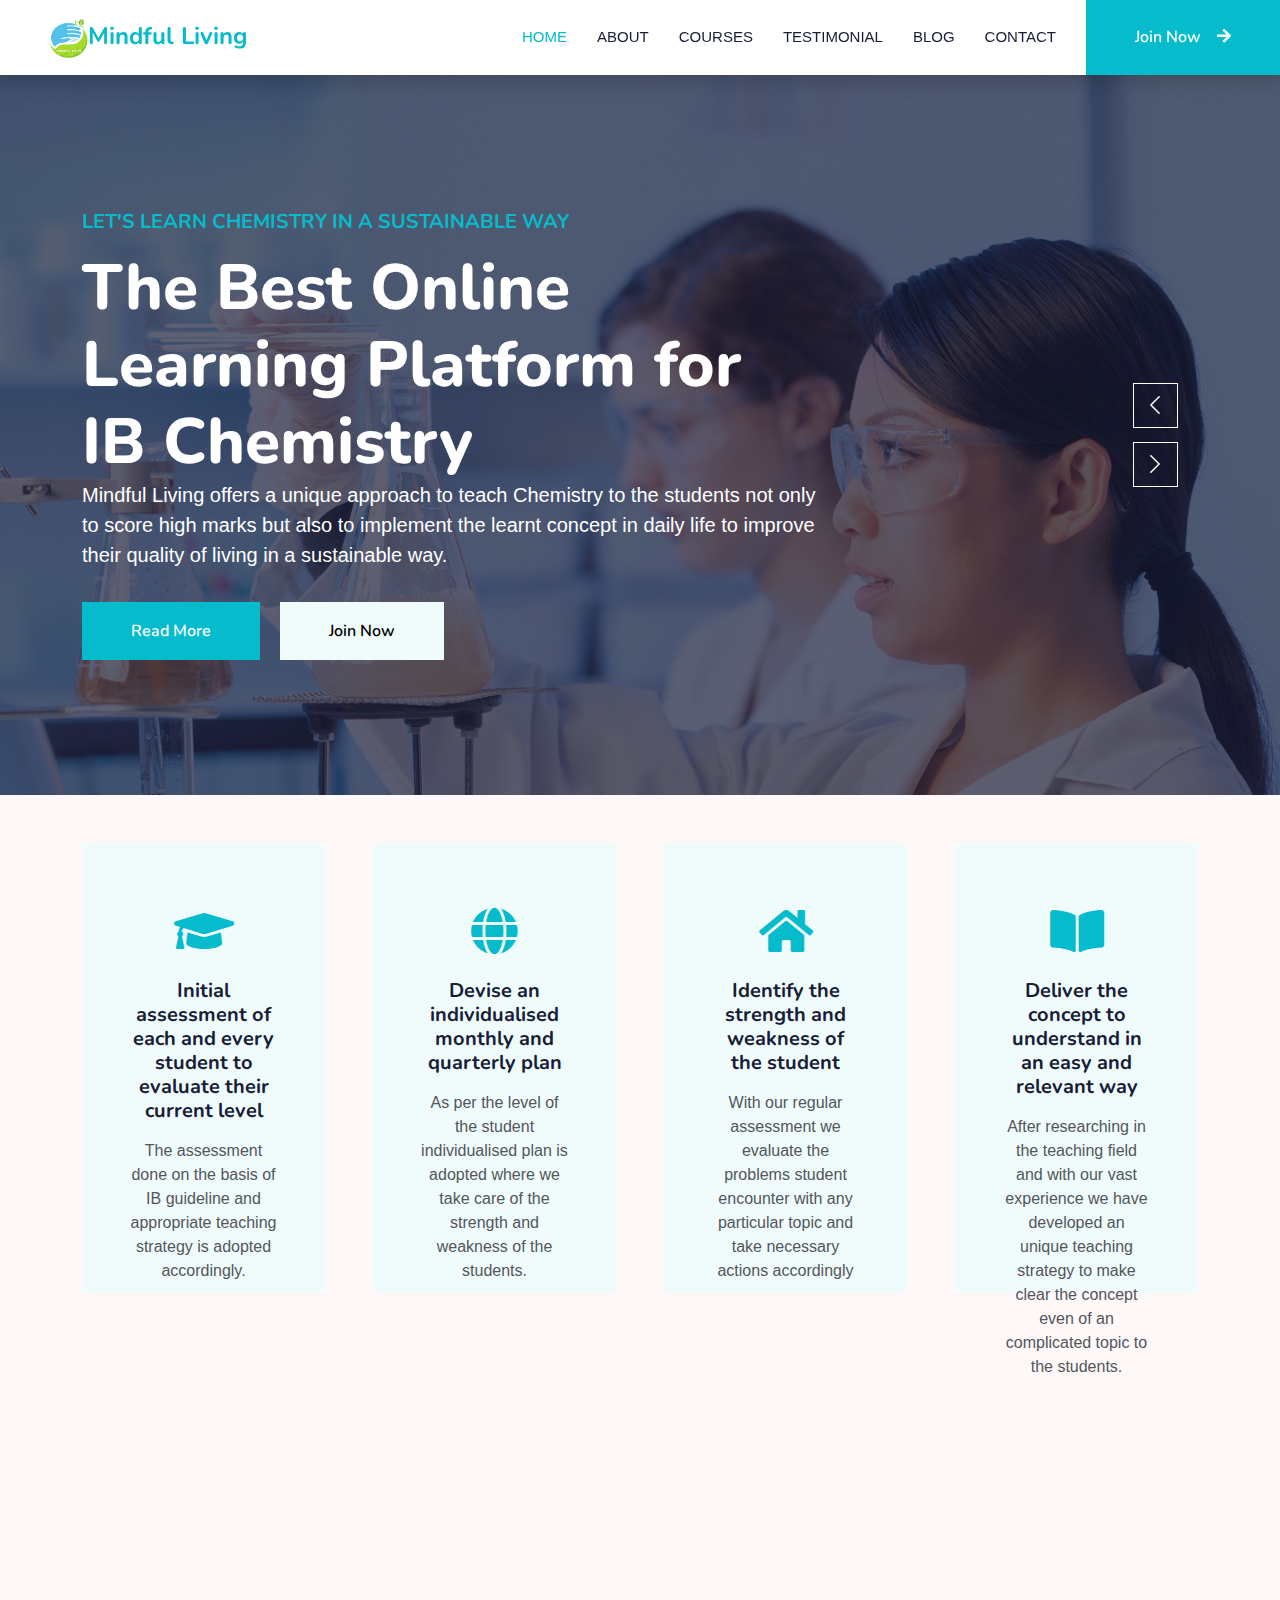
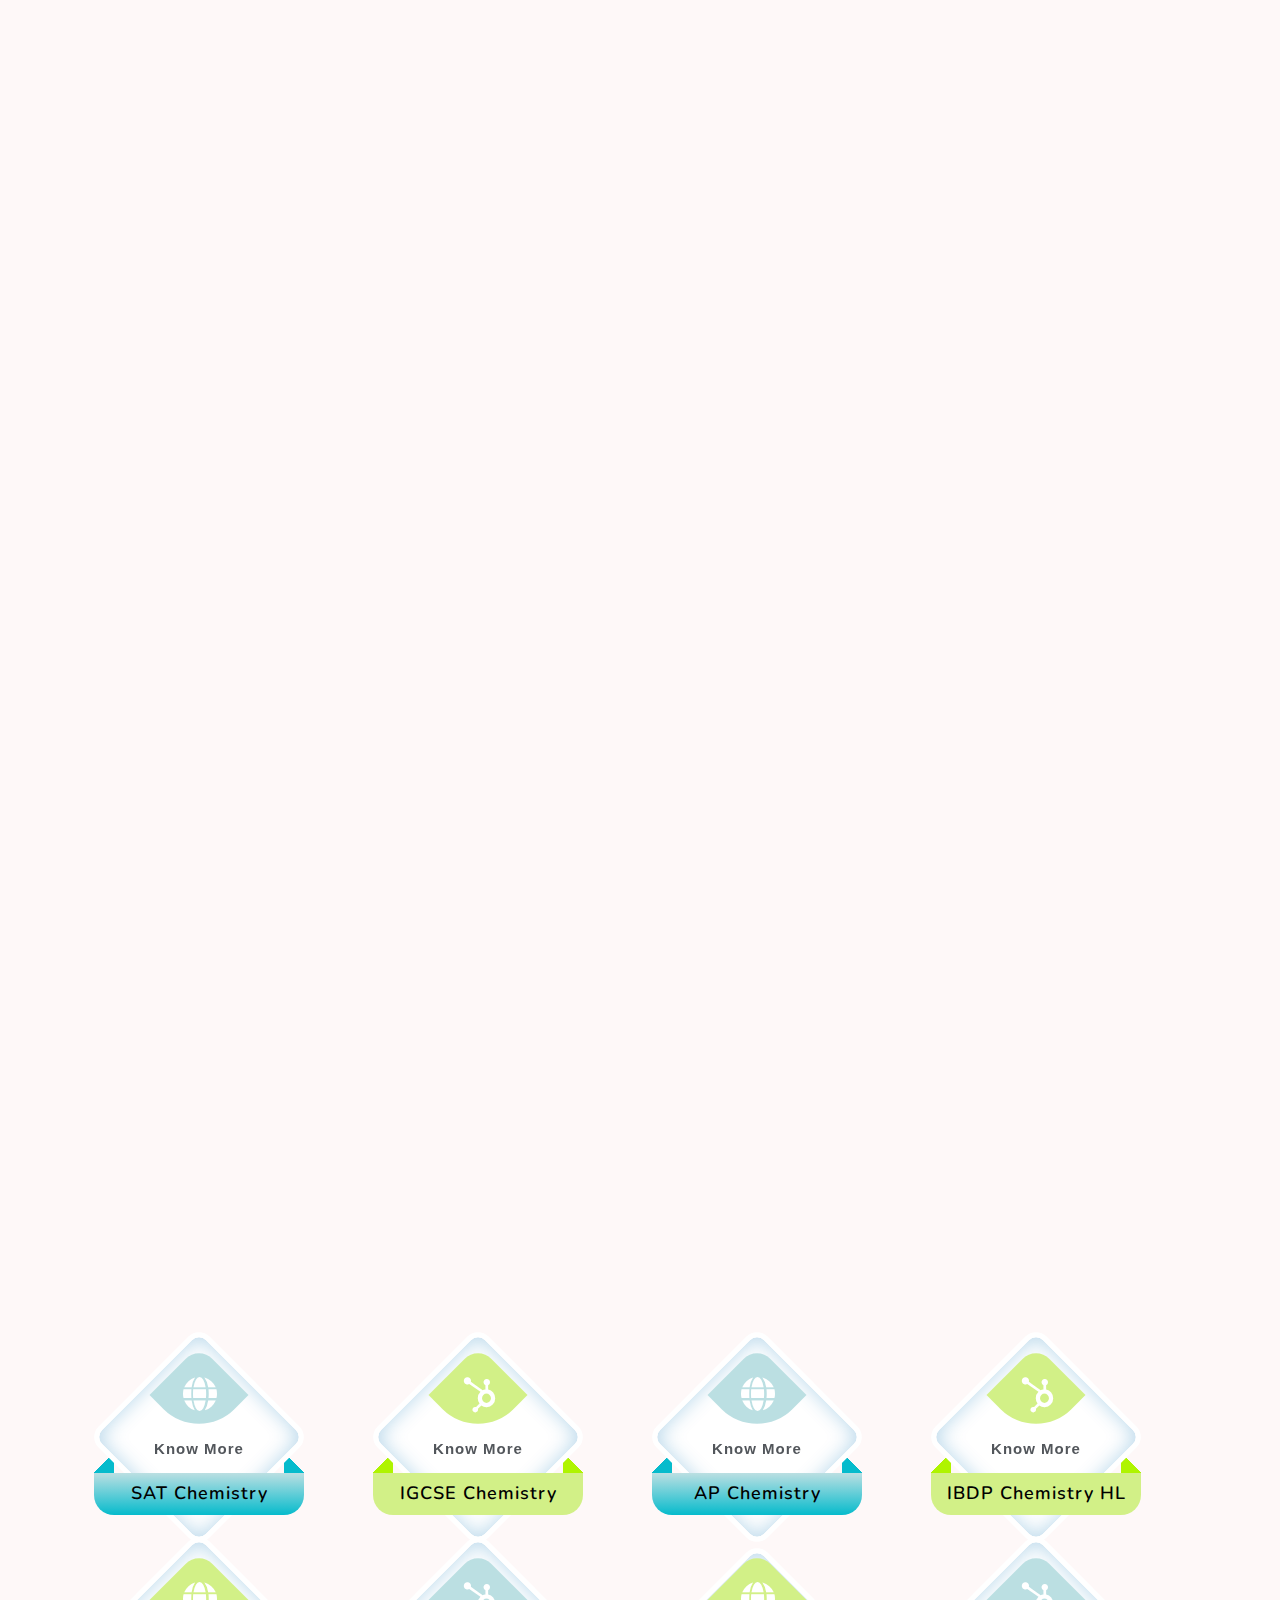
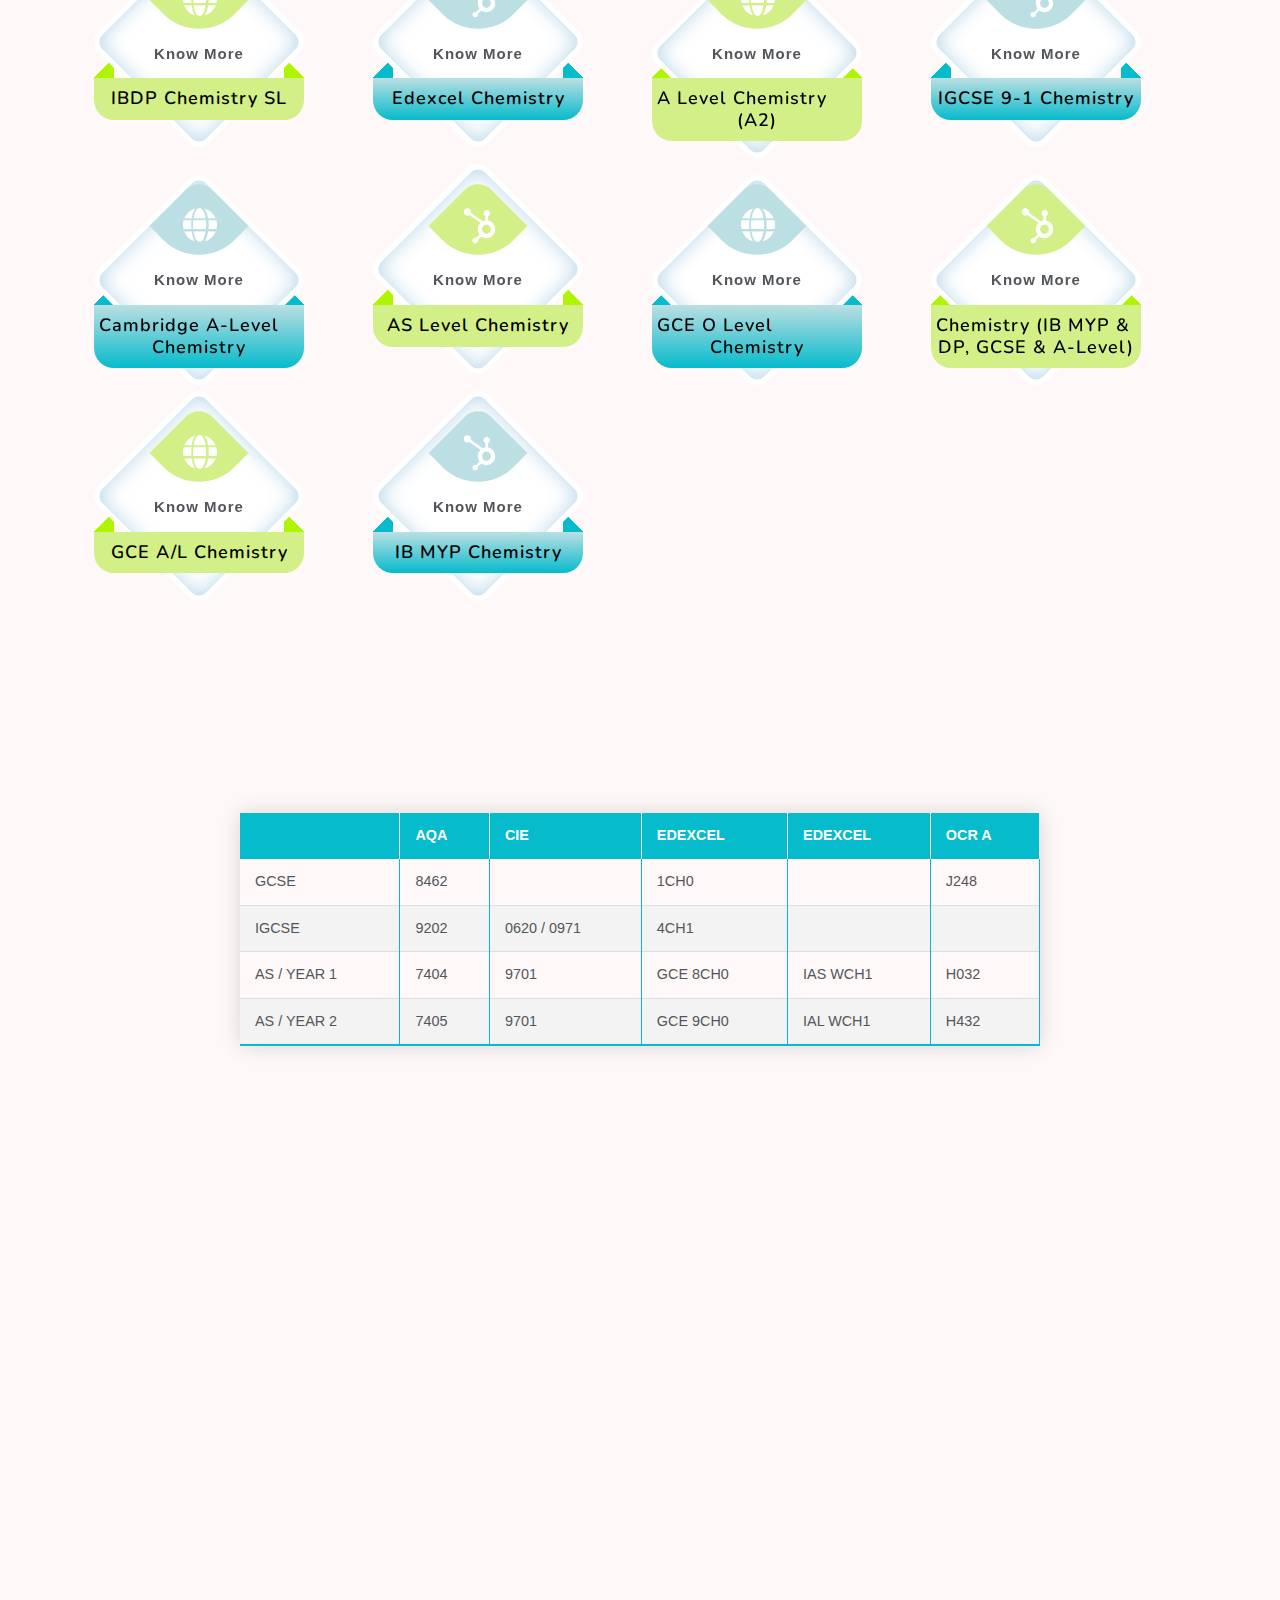
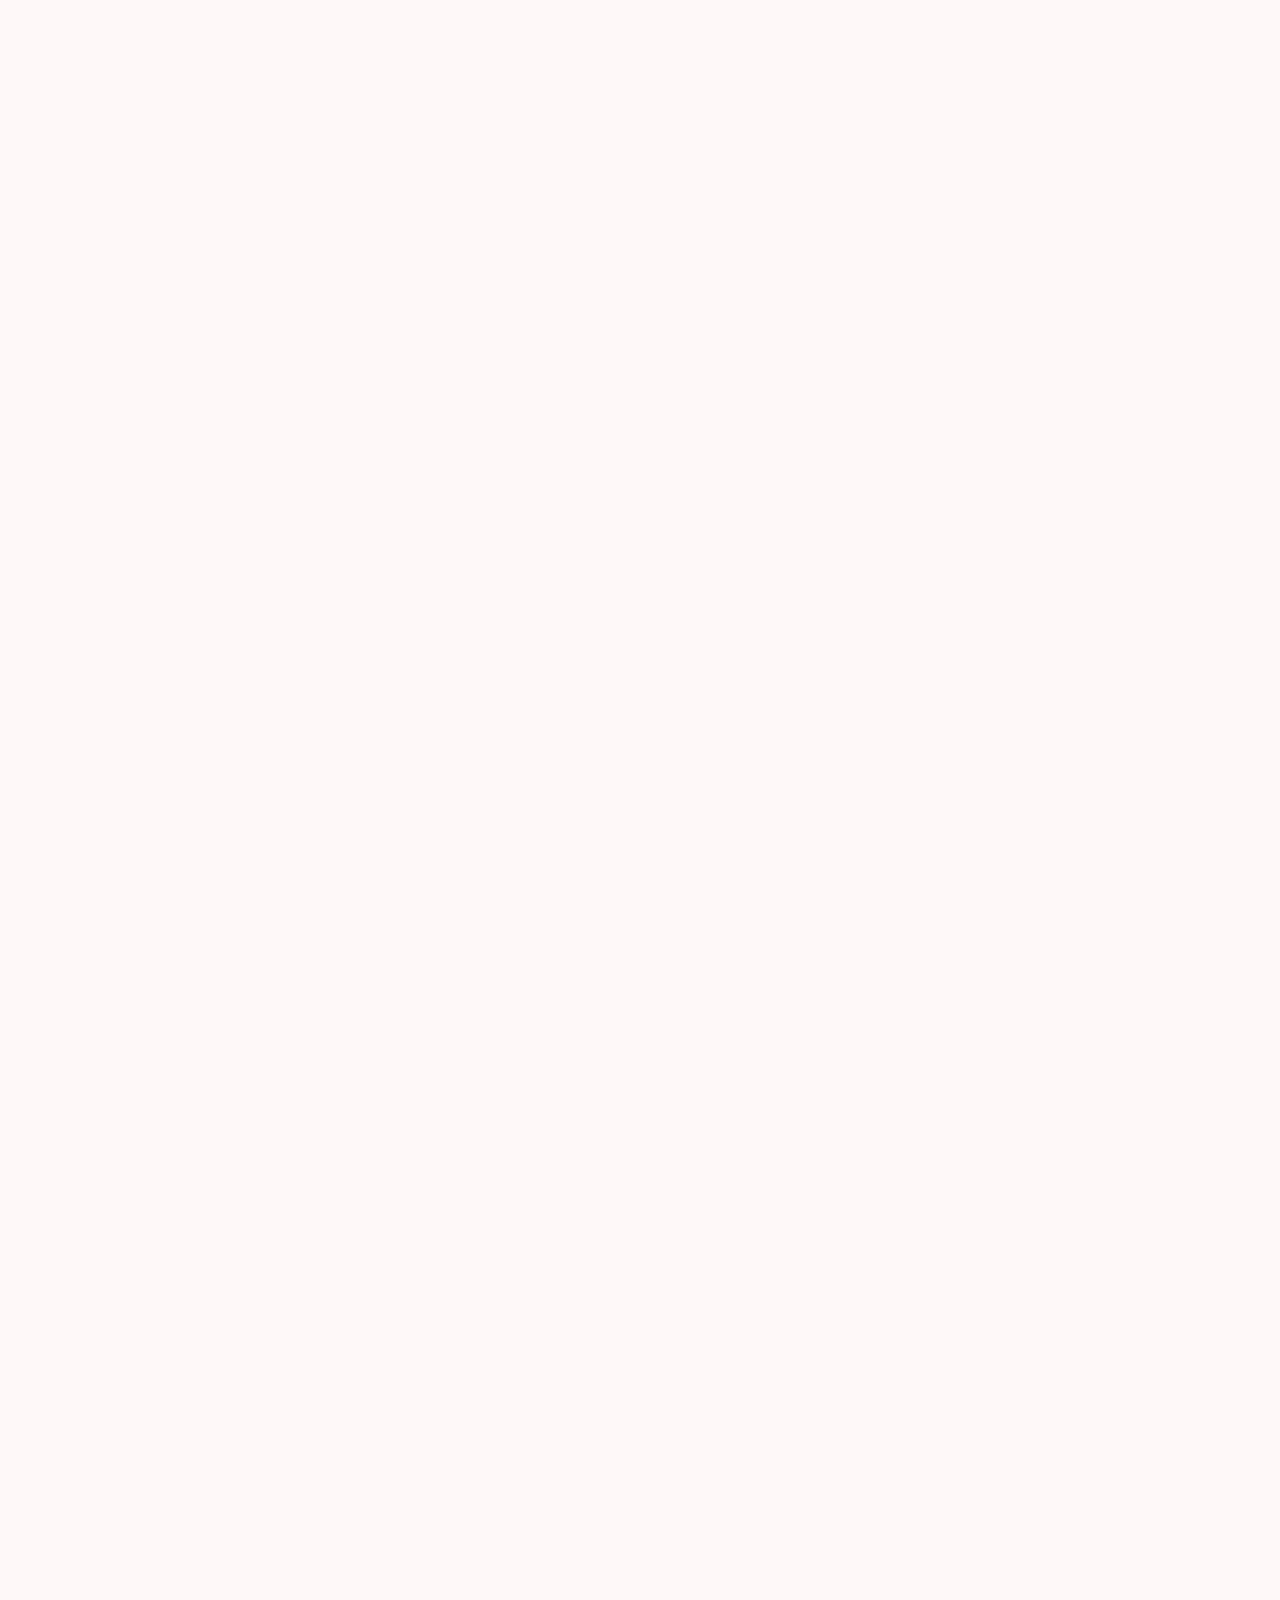
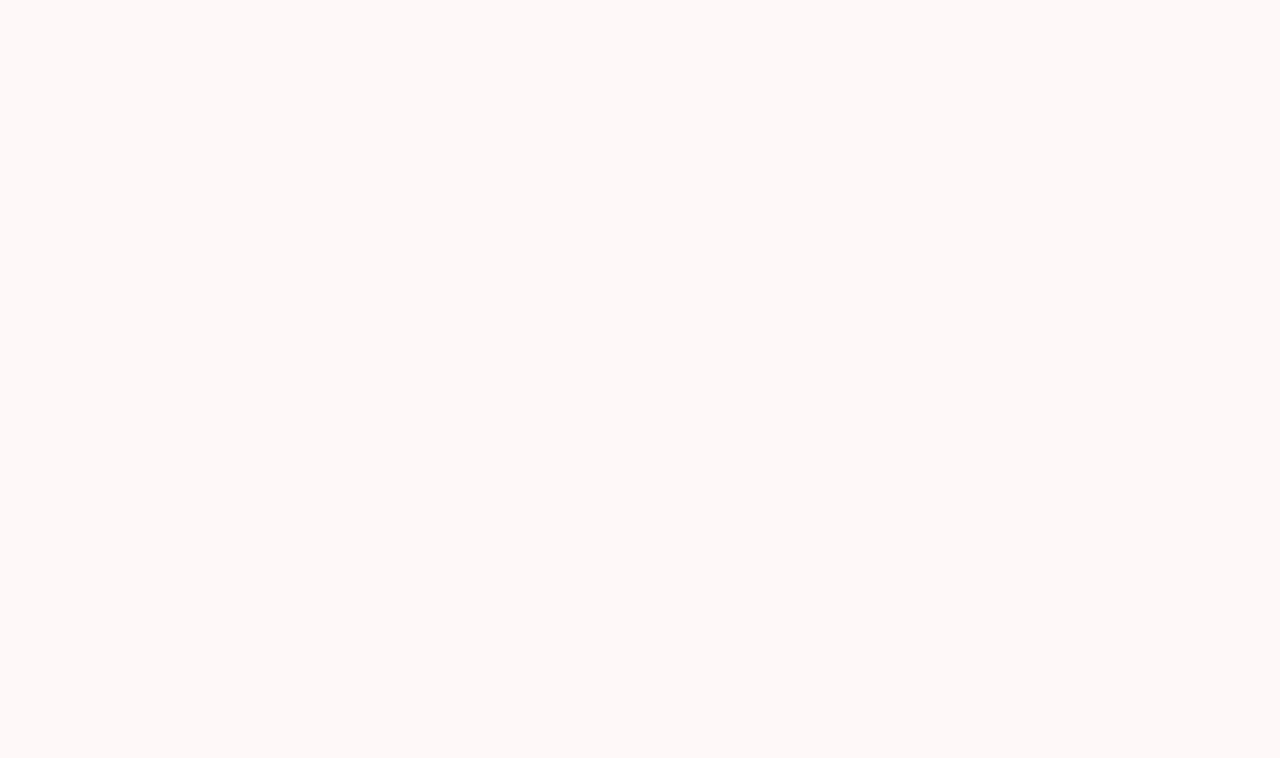
<file: index.html>
<!DOCTYPE html>
<html lang="en">

<head>
    <meta charset="utf-8">
    <title>Sustainable Coaching by Mindful Living</title>
    <meta content="width=device-width, initial-scale=1.0" name="viewport">
    <meta content="" name="keywords">
    <meta content="" name="description">

    <!-- Favicon -->
    <link href="img/favicon.ico" rel="icon">

    <!-- Google Web Fonts -->
    <link rel="preconnect" href="https://fonts.googleapis.com">
    <link rel="preconnect" href="https://fonts.gstatic.com" crossorigin>
    <link href="https://fonts.googleapis.com/css2?family=Heebo:wght@400;500;600&family=Nunito:wght@600;700;800&display=swap" rel="stylesheet">
    <link href="https://fonts.googleapis.com/css2?family=Nunito:wght@200&display=swap" rel="stylesheet">

    <!-- Icon Font Stylesheet -->
    <link href="https://cdnjs.cloudflare.com/ajax/libs/font-awesome/5.10.0/css/all.min.css" rel="stylesheet">
    <link href="https://cdn.jsdelivr.net/npm/bootstrap-icons@1.4.1/font/bootstrap-icons.css" rel="stylesheet">

    <!-- Libraries Stylesheet -->
    <link href="lib/animate/animate.min.css" rel="stylesheet">
    <link href="lib/owlcarousel/assets/owl.carousel.min.css" rel="stylesheet">

    <!-- Customized Bootstrap Stylesheet -->
    <link href="css/bootstrap.min.css" rel="stylesheet">

    <!-- Template Stylesheet -->
    <link href="css/style.css" rel="stylesheet">
    <link href="css/sample.scss" rel="stylesheet">

</head>

<body>
    <!-- Spinner Start -->
    <div id="spinner" class="show bg-white position-fixed translate-middle w-100 vh-100 top-50 start-50 d-flex align-items-center justify-content-center">
        <div class="spinner-border text-primary" style="width: 3rem; height: 3rem;" role="status">
            <span class="sr-only">Loading...</span>
        </div>
    </div>
    <!-- Spinner End -->

    <!-- Navbar Start -->
    <nav class="navbar navbar-expand-lg bg-white navbar-light shadow sticky-top p-0">
            <a href="index.html" class="navbar-brand d-flex align-items-center px-4 px-lg-5">
            <h2 style="font-size: x-large" class="m-0 text-primary"><img src="img/logo.png" width="40" height="40"></img>Mindful Living</h2>
        </a>
        <button type="button" class="navbar-toggler me-4" data-bs-toggle="collapse" data-bs-target="#navbarCollapse">
            <span class="navbar-toggler-icon"></span>
        </button>
        <div class="collapse navbar-collapse" id="navbarCollapse">
            <div class="navbar-nav ms-auto p-4 p-lg-0">
                <a href="index.html" class="nav-item nav-link active">Home</a>
                <a href="about.html" class="nav-item nav-link">About</a>
                <a href="courses.html" class="nav-item nav-link">Courses</a>
                <a href="testimonial.html" class="nav-item nav-link">Testimonial</a>
                <a href="blog.html" class="nav-item nav-link">Blog</a>
                <a href="contact.html" class="nav-item nav-link">Contact</a>
            </div>
            <a href="join.html" class="btn btn-primary py-4 px-lg-5 d-none d-lg-block">Join Now<i class="fa fa-arrow-right ms-3"></i></a>
        </div>
    </nav>
    <!-- Navbar End -->


    <!-- Carousel Start -->
    <div class="container-fluid p-0 mb-5">
        <div class="owl-carousel header-carousel position-relative">
            <div class="owl-carousel-item position-relative">
                <img class="img-fluid" src="img/home_coverpage2.jpg" alt="">
                <div class="position-absolute top-0 start-0 w-100 h-100 d-flex align-items-center" style="background: rgba(24, 29, 56, .7);">
                    <div class="container">
                        <div class="row justify-content-start">
                            <div class="col-sm-10 col-lg-8">
                                <h5 class="text-primary text-uppercase mb-3 animated slideInDown">Let's learn chemistry in a sustainable way</h5>
                                <h1 class="display-3 text-white animated slideInDown">The Best Online Learning Platform for IB Chemistry</h1>
                                <p class="fs-5 text-white mb-4 pb-2">Mindful Living offers a unique approach to teach Chemistry to the students not only to score high marks but also to implement the learnt concept in daily life to improve their quality of living in a sustainable way.</p>
                                <a href="about.html" class="btn btn-primary py-md-3 px-md-5 me-3 animated slideInLeft">Read More</a>
                                <a href="join.html" class="btn btn-light py-md-3 px-md-5 animated slideInRight">Join Now</a>
                            </div>
                        </div>
                    </div>
                </div>
            </div>
            <div class="owl-carousel-item position-relative">
                <img class="img-fluid" src="img/home_coverpage1.webp" alt="">
                <div class="position-absolute top-0 start-0 w-100 h-100 d-flex align-items-center" style="background: rgba(24, 29, 56, .7);">
                    <div class="container">
                        <div class="row justify-content-start">
                            <div class="col-sm-10 col-lg-8">
                                <h5 class="text-primary text-uppercase mb-3 animated slideInDown">Best Online Courses</h5>
                                <h1 class="display-3 text-white animated slideInDown">Get Educated Online From Your Home</h1>
                                <p class="fs-5 text-white mb-4 pb-2">Mindful Living offers a unique approach to teach Chemistry to the students not only to score high marks but also to implement the learnt concept in daily life to improve their quality of living in a sustainable way.</p>
                                <a href="about.html" class="btn btn-primary py-md-3 px-md-5 me-3 animated slideInLeft">Read More</a>
                                <a href="join.html" class="btn btn-light py-md-3 px-md-5 animated slideInRight">Join Now</a>
                            </div>
                        </div>
                    </div>
                </div>
            </div>
        </div>
    </div>
    <!-- Carousel End -->


      <!-- Service Start -->
      <div class="container-fluid py-6">
        <div class="container">
            <div class="row g-5">
                <div class="col-lg-3 col-sm-6 wow fadeInUp" data-wow-delay="0.1s">
                    <div class="service-item text-center pt-3">
                        <div class="p-5">
                            <i class="fa fa-3x fa-graduation-cap text-primary mb-4"></i>
                            <h5 class="mb-3">Initial assessment of each and every student to evaluate their current level</h5>
                            <p>The assessment done on the basis of IB guideline and appropriate teaching strategy is adopted accordingly.</p>
                        </div>
                    </div>
                </div>
                <div class="col-lg-3 col-sm-6 wow fadeInUp" data-wow-delay="0.3s">
                    <div class="service-item text-center pt-3">
                        <div class="p-5">
                            <i class="fa fa-3x fa-globe text-primary mb-4"></i>
                            <h5 class="mb-3">Devise an individualised monthly and quarterly plan</h5>
                            <p>As per the level of the student individualised plan is adopted where we take care of the strength and weakness of the students. </p>
                        </div>
                    </div>
                </div>
                <div class="col-lg-3 col-sm-6 wow fadeInUp" data-wow-delay="0.5s">
                    <div class="service-item text-center pt-3">
                        <div class="p-5">
                            <i class="fa fa-3x fa-home text-primary mb-4"></i>
                            <h5 class="mb-3">Identify the strength and weakness of the student</h5>
                            <p>With our regular assessment we evaluate the problems student encounter with any particular topic and take necessary actions accordingly</p>
                        </div>
                    </div>
                </div>
                <div class="col-lg-3 col-sm-6 wow fadeInUp" data-wow-delay="0.7s">
                    <div class="service-item text-center pt-3">
                        <div class="p-5">
                            <i class="fa fa-3x fa-book-open text-primary mb-4"></i>
                            <h5 class="mb-3">Deliver the concept to understand in an easy and relevant way</h5>
                            <p>After researching in the teaching field and with our vast experience we have developed an unique teaching strategy to make clear the concept even of an complicated topic to the students.</p>
                        </div>
                    </div>
                </div>
                <div class="col-lg-3 col-sm-6 wow fadeInUp" data-wow-delay="0.7s">
                    <div class="service-item text-center pt-3">
                        <div class="p-5">
                            <i class="fa fa-3x fa-globe text-primary mb-4"></i>
                            <h5 class="mb-3">Help the student to solve past 10 years question papers to prepare them for the exam</h5>
                            <p>We assist the student to get prepared for the exams and guide them in solving 10 years question papers.</p>
                        </div>
                    </div>
                </div>
                <div class="col-lg-3 col-sm-6 wow fadeInUp" data-wow-delay="0.7s">
                    <div class="service-item text-center pt-3">
                        <div class="p-5">
                            <i class="fa fa-3x fa-graduation-cap text-primary mb-4"></i>
                            <h5 class="mb-3">Re-evaluation of skills of the student to develop confidence</h5>
                            <p>We carry a re-evaluation test with every student a month prior to the exam to analyse their level and help the student there after to prepare in the best way.</p>
                        </div>
                    </div>
                </div>
                <div class="col-lg-3 col-sm-6 wow fadeInUp" data-wow-delay="0.7s">
                    <div class="service-item text-center pt-3">
                        <div class="p-5">
                            <i class="fa fa-3x fa-book-open text-primary mb-4"></i>
                            <h5 class="mb-3">Additional support and classes before exam</h5>
                            <p>In case the student finds any difficulty with any topic prior to exam, they can reach us and get the assistance immediately.</p>
                        </div>
                    </div>
                </div>
                <div class="col-lg-3 col-sm-6 wow fadeInUp" data-wow-delay="0.7s">
                    <div class="service-item text-center pt-3">
                        <div class="p-5">
                            <i class="fa fa-3x fa-home text-primary mb-4"></i>
                            <h5 class="mb-3">Examination question suggestion to make the student more efficient at exam</h5>
                            <p>With my experience of teaching over the last 20 years, I provide suggested questions to the students for the exam which reduce the load of studies drastically.</p>
                        </div>
                    </div>
                </div>
                <div class="col-lg-3 col-sm-6 wow fadeInUp" data-wow-delay="0.7s">
                    <div class="service-item text-center pt-3">
                        <div class="p-5">
                            <i class="fa fa-3x fa-graduation-cap text-primary mb-4"></i>
                            <h5 class="mb-3">One-on-one and group sessions facility as opted by the students</h5>
                            <p>We provide flexibility to the students to chose one-on-one or group session according to their level of comfort.</p>
                        </div>
                    </div>
                </div>
                <div class="col-lg-3 col-sm-6 wow fadeInUp" data-wow-delay="0.7s">
                    <div class="service-item text-center pt-3">
                        <div class="p-5">
                            <i class="fa fa-3x fa-book-open text-primary mb-4"></i>
                            <h5 class="mb-3">24x7 assistance prior 48 hours of exam</h5>
                            <p>We provide 24x7 assistance to the students and attend their queries prior 48 hours of exam.</p>
                        </div>
                    </div>
                </div>
            </div>
            <div class="paddles">
                <button class="left-paddle paddle hidden">
                    
                </button>
                <button class="right-paddle paddle">
                    
                </button>
            </div>
        </div>
    </div>
    <!-- Service End -->


    <!-- About Start -->
    <div class="container-xxl py-5">
        <div class="container">
            <div class="row g-5">
                <div class="col-lg-6 wow fadeInUp" data-wow-delay="0.1s" style="min-height: 400px;">
                    <div class="position-relative h-100">
                        <img class="img-fluid position-absolute w-100 h-100" src="img/about.jpg" alt="" style="object-fit: cover;">
                    </div>
                </div>
                <div class="col-lg-6 wow fadeInUp" data-wow-delay="0.3s">
                    <h6 class="section-title bg-white text-start text-primary pe-3">About Us</h6>
                    <h1 class="mb-4">Welcome to Mindful Living</h1>
                    <p class="mb-4">Mindful Living offers a unique approach to teach Chemistry to the students not only to score high marks but also to implement the learnt concept in daily life to improve their quality of living in a sustainable way.</p>
                    <p class="mb-4">I strongly believe that students can only do excellence once they develop interest in that subject and I implement this philosophy while teaching to help my students achieving highest grades in their exams.</p>
                    <div class="row gy-2 gx-4 mb-4">
                        <div class="col-sm-6">
                            <p class="mb-0"><i class="fa fa-arrow-right text-primary me-2"></i>Skilled Instructor</p>
                        </div>
                        <div class="col-sm-6">
                            <p class="mb-0"><i class="fa fa-arrow-right text-primary me-2"></i>Online Classes</p>
                        </div>
                        <div class="col-sm-6">
                            <p class="mb-0"><i class="fa fa-arrow-right text-primary me-2"></i>International Certificate</p>
                        </div>
                    
                    </div>
                    <a class="btn btn-primary py-3 px-5 mt-2" href="contact.html">Start your Trial Today!</a>
                </div>
            </div>
        </div>
    </div>
    <!-- About End -->


    <!-- Categories Start -->
    <div class="container-xxl py-5 category">
        <div class="container">
            <div class="text-center wow fadeInUp" data-wow-delay="0.1s">
                <h6 class="section-title bg-white text-center text-primary px-3">Categories</h6>
                <h1 class="mb-5">Courses Categories</h1>
            </div>
            <div class="container">
                <div class="row">
                    <div class="col-md-3 col-sm-6">
                        <div class="counter">
                            <div class="counter-icon">
                                <i class="fa fa-globe"></i>
                            </div>
                            <span class="counter-value">Know More</span>
                            <h3>SAT Chemistry                             </h3>
                        </div>
                    </div>
                    <div class="col-md-3 col-sm-6">
                        <div class="counter purple">
                            <div class="counter-icon">
                                <i class="fab fa-hubspot"></i>
                            </div>
                            <span class="counter-value">Know More</span>
                            <h3>IGCSE Chemistry                             </h3>
                        </div>
                    </div>
                    <div class="col-md-3 col-sm-6">
                        <div class="counter">
                            <div class="counter-icon">
                                <i class="fa fa-globe"></i>
                            </div>
                            <span class="counter-value">Know More</span>
                            <h3>AP chemistry 
                            </h3>
                        </div>
                    </div>
                    <div class="col-md-3 col-sm-6">
                        <div class="counter purple">
                            <div class="counter-icon">
                                <i class="fab fa-hubspot"></i>
                            </div>
                            <span class="counter-value">Know More</span>
                            <h3>IBDP Chemistry HL
                            </h3>
                        </div>
                    </div>
                    <div class="col-md-3 col-sm-6">
                        <div class="counter purple">
                            <div class="counter-icon">
                                <i class="fa fa-globe"></i>
                            </div>
                            <span class="counter-value">Know More</span>
                            <h3>IBDP Chemistry SL
                            </h3>
                        </div>
                    </div>
                    <div class="col-md-3 col-sm-6">
                        <div class="counter ">
                            <div class="counter-icon">
                                <i class="fab fa-hubspot"></i>
                            </div>
                            <span class="counter-value">Know More</span>
                            <h3>Edexcel Chemistry 
                            </h3>
                        </div>
                    </div>
                    <div class="col-md-3 col-sm-6">
                        <div class="counter purple">
                            <div class="counter-icon">
                                <i class="fa fa-globe"></i>
                            </div>
                            <span class="counter-value">Know More</span>
                            <h3>A level Chemistry (A2)
                            </h3>
                        </div>
                    </div>
                    <div class="col-md-3 col-sm-6">
                        <div class="counter">
                            <div class="counter-icon">
                                <i class="fab fa-hubspot"></i>
                            </div>
                            <span class="counter-value">Know More</span>
                            <h3>IGCSE 9-1 Chemistry 
                            </h3>
                        </div>
                    </div>
                    <div class="col-md-3 col-sm-6">
                        <div class="counter">
                            <div class="counter-icon">
                                <i class="fa fa-globe"></i>
                            </div>
                            <span class="counter-value">Know More</span>
                            <h3>Cambridge A-Level Chemistry                             </h3>
                        </div>
                    </div>
                    <div class="col-md-3 col-sm-6">
                        <div class="counter purple">
                            <div class="counter-icon">
                                <i class="fab fa-hubspot"></i>
                            </div>
                            <span class="counter-value">Know More</span>
                            <h3>AS level Chemistry                             </h3>
                        </div>
                    </div>
                    <div class="col-md-3 col-sm-6">
                        <div class="counter">
                            <div class="counter-icon">
                                <i class="fa fa-globe"></i>
                            </div>
                            <span class="counter-value">Know More</span>
                            <h3>GCE O level Chemistry                             </h3>
                        </div>
                    </div>
                    <div class="col-md-3 col-sm-6">
                        <div class="counter purple">
                            <div class="counter-icon">
                                <i class="fab fa-hubspot"></i>
                            </div>
                            <span class="counter-value">Know More</span>
                            <h3>Chemistry (IB MYP & DP, GCSE & A-Level)                            </h3>
                        </div>
                    </div>
                    <div class="col-md-3 col-sm-6">
                        <div class="counter purple">
                            <div class="counter-icon">
                                <i class="fa fa-globe"></i>
                            </div>
                            <span class="counter-value">Know More</span>
                            <h3>GCE A/L Chemistry                             </h3>
                        </div>
                    </div>
                    <div class="col-md-3 col-sm-6">
                        <div class="counter">
                            <div class="counter-icon">
                                <i class="fab fa-hubspot"></i>
                            </div>
                            <span class="counter-value">Know More</span>
                            <h3>IB MYP Chemistry                             </h3>
                        </div>
                    </div>
                
                
                </div>
            </div>
        </div>
    </div>
    <!-- Categories Start -->

      <!-- Syllabus Start -->
      <div class="container-xxl py-5">
        <div class="container" >
            <div class="text-center wow fadeInUp" data-wow-delay="0.1s">
                <h6 class="section-title bg-white text-center text-primary px-3">Popular</h6>
                <h1 class="mb-5">Available Syllabuses</h1>
            </div>
            <table class="styled-table-syllabus" style="margin-bottom: 0%" >
                <thead class="headervalue">
                    <tr class="active-row" >
                        <th class="leftvalue"></th>
                        <th class="leftvalue">AQA</th>
                        <th class="leftvalue">CIE</th>
                        <th class="leftvalue">EDEXCEL</th>
                        <th class="leftvalue">EDEXCEL</th>
                        <th class="leftvalue">OCR A</th>

                    </tr>
                </thead>
                <tbody>
                    <tr class="active-row"  border="1px">
                        <td>GCSE</td>
                        <td>8462</td>
                        <td></td>
                        <td>1CH0</td>
                        <td></td>
                        <td>J248</td>
                    </tr>
                  
                    <tr class="active-row"  border="1px">
                        <td>IGCSE</td>
                        <td>9202</td>
                        <td>0620 / 0971</td>
                        <td>4CH1</td>
                        <td></td>
                        <td></td>
                    </tr>

                    <tr class="active-row"  border="1px">
                        <td>AS / YEAR 1</td>
                        <td>7404</td>
                        <td>9701</td>
                        <td>GCE 8CH0</td>
                        <td>IAS WCH1</td>
                        <td>H032</td>
                    </tr>

                    <tr class="active-row"  border="1px">
                        <td>AS / YEAR 2</td>
                        <td>7405</td>
                        <td>9701</td>
                        <td>GCE 9CH0</td>
                        <td>IAL WCH1</td>
                        <td>H432</td>
                    </tr>
                    <!-- and so on... -->
                </tbody>
            </table>
        </div>
    </div>

    <!-- Syllabus End -->


    <!-- Courses Start -->
    <div class="container-xxl py-5">
        <div class="container">
            <div class="text-center wow fadeInUp" data-wow-delay="0.1s">
                <h6 class="section-title bg-white text-center text-primary px-3">Popular</h6>
                <h1 class="mb-5">Subscription Plans</h1>
            </div>
            <div class="row g-4 justify-content-center">
                <div class="col-lg-4 col-md-6 wow fadeInUp" data-wow-delay="0.1s">
                    <div class="course-item bg-light">
                        <div class="position-relative overflow-hidden">
                            <img class="img-fluid" src="img/silver.png" alt="">
                            <div class="w-100 d-flex justify-content-center position-absolute bottom-0 start-0 mb-4">
                                <a href="about.html" class="flex-shrink-0 btn btn-sm btn-primary px-3 border-end" style="border-radius: 30px 0 0 30px;">Read More</a>
                                <a href="join.html" class="flex-shrink-0 btn btn-sm btn-primary px-3" style="border-radius: 0 30px 30px 0;">Join Now</a>
                            </div>
                        </div>
                        <div class="text-center p-4 pb-0">
                            <h3 class="mb-0">Silver</h3>
                            <h5 class="mb-4">Monthly</h5>

                            <ul class="checkmark">
                                <li>Monthly Subscription</li>
                                <li>Renewed automatically</li>
                                <li>Get full access to all resources</li>
                                <li>Step wise solution of question papers</li>
                                <li>Access to summarized key topics</li>
                                <li>Suggestions for upcoming exams</li>
                                <li>Opportunity to discuss difficulty to understand any concept with the educator
                                </li>

                              </ul>
                        </div>
                     
                    </div>
                </div>
                <div class="col-lg-4 col-md-6 wow fadeInUp" data-wow-delay="0.1s">
                    <div class="course-item bg-light">
                        <div class="position-relative overflow-hidden">
                            <img class="img-fluid" src="img/gold.png" alt="">
                            <div class="w-100 d-flex justify-content-center position-absolute bottom-0 start-0 mb-4">
                                <a href="about.html" class="flex-shrink-0 btn btn-sm btn-primary px-3 border-end" style="border-radius: 30px 0 0 30px;">Read More</a>
                                <a href="join.html" class="flex-shrink-0 btn btn-sm btn-primary px-3" style="border-radius: 0 30px 30px 0;">Join Now</a>
                            </div>
                        </div>
                        <div class="text-center p-4 pb-0">
                            <h3 class="mb-0">Gold</h3>
                            <h5 class="mb-4">6 Months</h5>

                            <ul class="checkmark">
                                <li>One Time payment option</li>
                                <li>Renewed after 6 months</li>
                                <li>Get full access to all resources</li>
                                <li>Step wise solution of question papers</li>
                                <li>Access to summarized key topics</li>
                                <li>Suggestions for upcoming exams</li>
                                <li>Opportunity to discuss difficulty to understand any concept with the educator
                                <li>Automatic enrolment to our newsletter

                                </li>

                              </ul>
                        </div>
                     
                    </div>
                </div>
                <div class="col-lg-4 col-md-6 wow fadeInUp" data-wow-delay="0.1s">
                    <div class="course-item bg-light">
                        <div class="position-relative overflow-hidden">
                            <img class="img-fluid" src="img/platinum.png" alt="">
                            <div class="w-100 d-flex justify-content-center position-absolute bottom-0 start-0 mb-4">
                                <a href="about.html" class="flex-shrink-0 btn btn-sm btn-primary px-3 border-end" style="border-radius: 30px 0 0 30px;">Read More</a>
                                <a href="join.html" class="flex-shrink-0 btn btn-sm btn-primary px-3" style="border-radius: 0 30px 30px 0;">Join Now</a>
                            </div>
                        </div>
                        <div class="text-center p-4 pb-0">
                            <h3 class="mb-0">Platinum</h3>
                            <h5 class="mb-4">12 Months</h5>

                            <ul class="checkmark">
                                <li>One Time payment option</li>
                                <li>Renewed after 12 months</li>
                                <li>Get full access to all resources</li>
                                <li>Step wise solution of question papers</li>
                                <li>Access to summarized key topics</li>
                                <li>Suggestions for upcoming exams</li>
                                <li>Opportunity to discuss difficulty to understand any concept with the educator
                                </li>
                                <li>Automatic enrolment to our newsletter

                              </ul>
                        </div>
                     
                    </div>
                </div>
            </div>
        </div>
    </div>
    <!-- Courses End -->


    <!-- Team Start -->
    <div class="container-fluid py-6">
        <div class="container">
            <div class="text-center wow fadeInUp" data-wow-delay="0.1s">
                <h6 class="section-title bg-white text-center text-primary px-3">Instructor</h6>
                <h1 class="mb-5">Mr. Angshuman Debnath</h1>
            </div>
            <div class="row g-4">
                <div class="col-lg-3 col-md-6 wow fadeInUp" data-wow-delay="0.1s">
                    <div class="team-item bg-light">
                        <div class="overflow-hidden">
                            <img class="img-fluid" src="img/team-1.jpg" alt="">
                        </div>
                        <div class="position-relative d-flex justify-content-center" style="margin-top: -23px;">
                            <div class="bg-light d-flex justify-content-center pt-2 px-1">
                                <a class="btn btn-sm-square btn-primary mx-1" href=""><i class="fab fa-facebook-f"></i></a>
                                <a class="btn btn-sm-square btn-primary mx-1" href=""><i class="fab fa-twitter"></i></a>
                                <a class="btn btn-sm-square btn-primary mx-1" href=""><i class="fab fa-instagram"></i></a>
                            </div>
                        </div>
                        <div class="text-center p-4">
                            <h5 class="mb-0">Director – Mindful Living, Chemistry</h5>
                            <small>UK Based</small>
                        </div>
                    </div>
                </div>
            
                <div class="col-lg-6 wow fadeInUp" data-wow-delay="0.3s">
                    <p class="mb-4">I am a globally recognized and 20 years of experienced online Chemistry tutor of IB( MYP, DP, SL, HL) ,GCSE chemistry, A & AS level chemistry level. I stand alone with my unique approach of teaching. I prepare the students to score A*(IGCSE) and 7(IB) with my guidance and resources during my classes. I assign customized tasks to each, and every student followed by the session to understand and access them and take necessary action in the next session. 
                    </p>
                    <p class="mb-4">My student base is located across the globe, and I have a record to improve the performance of the students in chemistry with top ranking.</p>
                    <p class="mb-4">I pride myself on being one of the most highly recognized chemistry tutors on the internet.
                    </p>

                    <div class="row gy-2 gx-4 mb-4">
            
                        <div class="col-sm-6">
                            <p class="mb-0"><i class="fa fa-arrow-right text-primary me-2"></i>Education – BSc Hons Chemistry, BTech (WES accredited degrees)</p>
                        </div>
                        <div class="col-sm-6">
                            <p class="mb-0"><i class="fa fa-arrow-right text-primary me-2"></i>Successfully coached many students leading to the top universities </p>
                        </div>
                        <div class="col-sm-6">
                            <p class="mb-0"><i class="fa fa-arrow-right text-primary me-2"></i>Extraordinary track record of student success</p>
                        </div>
                       
                        <div class="col-sm-6">
                            <p class="mb-0"><i class="fa fa-arrow-right text-primary me-2"></i>20 years of experience in teaching Chemistry</p>
                        </div>
                        <div class="col-sm-6">
                            <p class="mb-0"><i class="fa fa-arrow-right text-primary me-2"></i>Over 20,000 hours of online tuition given</p>
                        </div>
                        <div class="col-sm-6">
                            <p class="mb-0"><i class="fa fa-arrow-right text-primary me-2"></i>Global Student Base (21 countries so far) with ranking </p>
                        </div>
                        <div class="col-sm-6">
                            <p class="mb-0"><i class="fa fa-arrow-right text-primary me-2"></i>Chemistry Specialist</p>
                        </div>
                        <div class="col-sm-6">
                            <p class="mb-0"><i class="fa fa-arrow-right text-primary me-2"></i>Senior consultant of Chemistry</p>
                        </div>
                        <div class="col-sm-6">
                        </div>
                    </div>
                </div>
             
            </div>

            
        </div>
    </div>
    <!-- Team End -->


    <!-- Testimonial Start -->
    <div class="container-xxl py-5 wow fadeInUp" data-wow-delay="0.1s">
        <div class="container">
            <div class="text-center">
                <h6 class="section-title bg-white text-center text-primary px-3">Testimonial</h6>
                <h1 class="mb-5">Our Students Say!</h1>
            </div>
            <div class="owl-carousel testimonial-carousel position-relative">
                <div class="testimonial-item text-center">
                    <img class="border rounded-circle p-2 mx-auto mb-3" src="img/testimonial.png" style="width: 80px; height: 80px;">
                    <h5 class="mb-0">P Thomas</h5>
                    <p>Kepulauan Riau, Indonesia</p>
                    <div class="testimonial-text bg-light text-center p-4">
                    <p class="mb-4">Dear Anshuman sir,
                        I would like to thank you for the guidance, support, and patience in
                        teaching my always busy son, Rohit. We have witnessed a good
                        development in his attitude towards his studies. He is so blessed to
                        have a teacher like you. He feels really comfortable in your class.
                         
                        </p>
                        <p class="mb-0">
                            Thank you for the care, effort, and enthusiasm you provide in each and
                            every class and we hope to have your support to prepare for his IGCSE
                            board exams next year.
                            </p>
                    </div>
                </div>
                <div class="testimonial-item text-center">
                    <img class="border rounded-circle p-2 mx-auto mb-3" src="img/testimonial.png" style="width: 80px; height: 80px;">
                    <h5 class="mb-0">Priya Thomas</h5>
                    <p>Kepulauan Riau, Indonesia</p>
                    <div class="testimonial-text bg-light text-center p-4">
                    <p class="mb-4">Dear Anshuman sir,
                        I would like to say thank you for your support and motivation provided
                        to my daughter in her IBDP chemistry studies, particularly the way you
                        make her prepare the daily notes after each session. She had
                        benefited greatly from the sessions.
                        </p>
                        <p class="mb-0">She learned that with continuous discipline and hard work, she could
                            gain good results. Now she is more confident in the subject. With your
                            guidance, she will definitely be able to achieve good scores and get
                            into her dream university. We feel very blessed to have you as her
                            teacher in helping her prepare for the exam.                            
                            </p>
                    </div>
                </div>
                <div class="testimonial-item text-center">
                    <img class="border rounded-circle p-2 mx-auto mb-3" src="img/testimonial.png" style="width: 80px; height: 80px;">
                    <h5 class="mb-0">Lopamudra Tripathy</h5>
                    <p>Tokyo, Japan</p>
                    <div class="testimonial-text bg-light text-center p-4">
                    <p class="mb-1">We live in Tokyo, and found the details of Anshuman Debnath , an experienced chemistry teacher in an online teaching website. After one trial class we understood his vast expertise in the field of IGCSE chemistry . He taught our son for 3 months before his final IGCSE examinations . He is kind, patient and at the same time a strict teacher who knows how to keep the child motivated. We are thankful to him for teaching our son and of course recommend him for IGCSE chemistry.</p>
                    </div>
                </div>

                <div class="testimonial-item text-center">
                    <img class="border rounded-circle p-2 mx-auto mb-3" src="img/testimonial.png" style="width: 80px; height: 80px;">
                    <h5 class="mb-0">Sarg Lemberger</h5>
                    <p>Toronto, Canada</p>
                    <div class="testimonial-text bg-light text-center p-4">
                    <p class="mb-1">I am from Toronto, Canada and am taking some prerequisite science courses in a US University. I was having trouble with chemistry and found Anshuman on a tutoring website. He was an amazing teacher and helped me every step of the way. He always made himself available and taught me and retaught me everything as I needed. He was always running to do good things for the people in his community as well, and is truly a gift to the world. It is only because of him that I got an A- in the course and have used it to apply to nursing schools in Canada and the United States. I am full of appreciation for him, and am hopeful that he will be around to teach me when I need it next! </p>
                    </div>
                </div>

                <div class="testimonial-item text-center">
                    <img class="border rounded-circle p-2 mx-auto mb-3" src="img/testimonial.png" style="width: 80px; height: 80px;">
                    <h5 class="mb-0">Maki Sakamoto                    </h5>
                    <p>I am a Japanese citizen reside in Lebanon</p>
                    <div class="testimonial-text bg-light text-center p-4">
                    <p class="mb-0">Dear. Anshuman

                        Thank you for your endless support and effort!
                        My son improved his understanding and grade in Chemistry a great deal within such a short time.
                        I remember there was a clear improvement within just 1 month.
                        I only wish my son could have started working with you before he even started IB DP.
                        IB Chemistry is a tough course to deal with, especially combining it with other science courses. 
                        Therefore, your guidance for how to manage the time and pressure were crucial. 
                        </p>
                        <p class="mb-0">My son was struggling with science courses and he was stressed when he started the regular online Chemistry lessons for support. 
                            The Previous 2 years of virtual education was taking its toll. My son lacked a solid foundation in Chemistry.
                            Your lessons gave him a huge boost on understanding the building blocks of the course and more.
                            My son changed his attitude towards Chemistry completely. 
                            I also would like to mention your positive attitude towards learning and student centered lessons made him feel safe to ask lots of questions and grow.
                            You became his life coach, Mr. Anshuman. 
                            </p>
                    </div>
                </div>

                <div class="testimonial-item text-center">
                    <img class="border rounded-circle p-2 mx-auto mb-3" src="img/testimonial.png" style="width: 80px; height: 80px;">
                    <h5 class="mb-0">Ajit Sharma                    </h5>
                    <p>Frankfurt, Germany</p>
                    <div class="testimonial-text bg-light text-center p-4">
                    <p class="mb-1">Mr Anshuman Debnath has been teaching my son IB Chemistry SL since June 2021. He has been an exceptional tutor. Going far beyond the routine relationship that most tutors take, he takes a deep personal interest in the student and his/her progress. He is on top of every chapter and every concept within that and its relevance to both in-depth understanding and exams. After each lesson, he painstakingly follows up with detailed notes and exercises and ensures that the student completes them in time, reinforcing the lesson. It also helps him improve his retention; We are based in Frankfurt, Germany and my son studies in one of the founding IB schools. The time zone differences have not come in the way, and Anshuman goes to extra lengths to ensure that teaching schedules work to students' availability and advantage. He maintains constant touch with us and keeps us abreast of developments. This serves as a leading indicator to us and plugs any potential gaps. IBDP is very different to all the other boards and needs a different approach. Anshuman understands this well and works with the student. As the study progresses, he ensures that concepts touched on early in the year are revised well. From time to time, Anshuman coordinates with the student on his school exams and goes through the exam results to identify weak spots and address them effectively. Overall it has been a great experience with him, and I highly recommend him.</p>
                    </div>
                </div>

                <div class="testimonial-item text-center">
                    <img class="border rounded-circle p-2 mx-auto mb-3" src="img/testimonial.png" style="width: 80px; height: 80px;">
                    <h5 class="mb-0">Mr.Alam (Parent)</h5>
                    <p>Dartford,UK</p>
                    <div class="testimonial-text bg-light text-center p-4">
                    <p class="mb-1">We live in UK. We have found Anshuman Debnath to be an expert IB Chemistry Tutor (HL & SL). He understands the psychology of the child and teaches accordingly. He takes a personal interest in the development of the child and is passionate about teaching. He is the kind of tutor we were looking for ie highly Knowledgeable & Dedicated. I would strongly recommend him for IB Chemistry.</p>
                    </div>
                </div>

                <div class="testimonial-item text-center">
                    <img class="border rounded-circle p-2 mx-auto mb-3" src="img/testimonial.png" style="width: 80px; height: 80px;">
                    <h5 class="mb-0">Nirmalya Sen (Parent)                   </h5>
                    <p>India</p>
                    <div class="testimonial-text bg-light text-center p-4">
                    <p class="mb-1">I have recommended Anshuman Sir to many parents who are looking for tutorial help for their children for IB grades 11 and 12 in Chemistry. Anshuman has the right skill sets to get the best out of students through a deep knowledge of Chemistry. He is a certified teacher in Chemistry for IB grades 11 and 12. Anshuman also is an expert in getting students to ace the IA (internal assessment) portion of the curriculum. Most of his students score band 7 in Chemistry. I would highly recommend him as a great tutor for IB grades 11 and 12 in Chemistry.</p>
                    </div>
                </div>

                <div class="testimonial-item text-center">
                    <img class="border rounded-circle p-2 mx-auto mb-3" src="img/testimonial.png" style="width: 80px; height: 80px;">
                    <h5 class="mb-0">Aryan (student)                   </h5>
                    <p>Gurgaon, India</p>
                    <div class="testimonial-text bg-light text-center p-4">
                    <p class="mb-1">Great experience so far. He has been really helpful with the HL chemistry IA for IBDP;  and preparing me for the exams. We are well connected and know each other well. Analyses the paper and then creates a study plan based on the topics that need more work, which is extremely helpful. Overall will recommend it to anyone interested in achieving it without having any pressure. </p>
                    </div>
                </div>

                <div class="testimonial-item text-center">
                    <img class="border rounded-circle p-2 mx-auto mb-3" src="img/testimonial.png" style="width: 80px; height: 80px;">
                    <h5 class="mb-0">Varun Sharma (student)</h5>
                    <p>India</p>
                    <div class="testimonial-text bg-light text-center p-4">
                    <p class="mb-1">Anshuman sir taught me IGCSE chemistry and was very adept at the curriculum. He was able to advise me about what all parts of the chapters were especially important and provided me with other tips specific to the board. I took tuition for two months right before the boards and scored an A*. He is very helpful and willingly caters to the student's preferred method of teaching. He checks up on his old students' progress and never shies away from clearing any doubts. He is definitely an invaluable asset and I would wholeheartedly recommend him as a teacher to any student who is struggling with the subject.</p>
                    </div>
                </div>

                <div class="testimonial-item text-center">
                    <img class="border rounded-circle p-2 mx-auto mb-3" src="img/testimonial.png" style="width: 80px; height: 80px;">
                    <h5 class="mb-0">Bini Malik (Parent)</h5>
                    <p>India</p>
                    <div class="testimonial-text bg-light text-center p-4">
                    <p class="mb-1">Angshuman Sir is very dedicated devoted and sincere and passionate about his work - he doesn’t take it as a job he takes it as his personal duty to make sure my child understands and doesn’t give up until he gets it. He has a lot of patience and is very very motivating. I am so happy my child is in good hands and I fully endorse Angshuman Sir for anyone looking for a mentor and tutor together.</p>
                    </div>
                </div>

            </div>
        </div>
    </div>
    <!-- Testimonial End -->
        

    <!-- Footer Start -->
    <div class="container-fluid bg-dark text-light footer pt-5 mt-5 wow fadeIn" data-wow-delay="0.1s">
        <div class="container py-5">
            <div class="row g-5">
                <div class="col-lg-3 col-md-6">
                    <h4 class="text-white mb-3">Quick Link</h4>
                    <a class="btn btn-link" href="">About Us</a>
                    <a class="btn btn-link" href="">Contact Us</a>
                    <a class="btn btn-link" href="">Privacy Policy</a>
                    <a class="btn btn-link" href="">Terms & Condition</a>
                    <a class="btn btn-link" href="">FAQs & Help</a>
                </div>
                <div class="col-lg-3 col-md-6">
                    <h4 class="text-white mb-3">Contact</h4>
                    <p class="mb-2"><i class="fa fa-map-marker-alt me-3"></i>123 Street, New York, USA</p>
                    <p class="mb-2"><i class="fa fa-phone-alt me-3"></i>+012 345 67890</p>
                    <p class="mb-2"><i class="fa fa-envelope me-3"></i>info@example.com</p>
                    <div class="d-flex pt-2">
                        <a class="btn btn-outline-light btn-social" href=""><i class="fab fa-twitter"></i></a>
                        <a class="btn btn-outline-light btn-social" href=""><i class="fab fa-facebook-f"></i></a>
                        <a class="btn btn-outline-light btn-social" href=""><i class="fab fa-youtube"></i></a>
                        <a class="btn btn-outline-light btn-social" href=""><i class="fab fa-linkedin-in"></i></a>
                    </div>
                </div>
                <div class="col-lg-3 col-md-6">
                    <h4 class="text-white mb-3">Gallery</h4>
                    <div class="row g-2 pt-2">
                        <div class="col-4">
                            <img class="img-fluid bg-light p-1" src="img/about.jpg" alt="">
                        </div>
                        <div class="col-4">
                            <img class="img-fluid bg-light p-1" src="img/about.jpg" alt="">
                        </div>
                        <div class="col-4">
                            <img class="img-fluid bg-light p-1" src="img/about.jpg" alt="">
                        </div>
                        <div class="col-4">
                            <img class="img-fluid bg-light p-1" src="img/about.jpg" alt="">
                        </div>
                        <div class="col-4">
                            <img class="img-fluid bg-light p-1" src="img/about.jpg" alt="">
                        </div>
                        <div class="col-4">
                            <img class="img-fluid bg-light p-1" src="img/about.jpg" alt="">
                        </div>
                    </div>
                </div>
                <div class="col-lg-3 col-md-6">
                    <h4 class="text-white mb-3">Newsletter</h4>
                    <p>Dolor amet sit justo amet elitr clita ipsum elitr est.</p>
                    <div class="position-relative mx-auto" style="max-width: 400px;">
                        <input class="form-control border-0 w-100 py-3 ps-4 pe-5" type="text" placeholder="Your email">
                        <button type="button" class="btn btn-primary py-2 position-absolute top-0 end-0 mt-2 me-2">SignUp</button>
                    </div>
                </div>
            </div>
        </div>
        <div class="container">
            <div class="copyright">
                <div class="row">
                    <div class="col-md-6 text-center text-md-start mb-3 mb-md-0">
                        &copy; <a class="border-bottom" href="#">Mindful Living</a>, All Right Reserved.

                        <!--/*** This template is free as long as you keep the footer author’s credit link/attribution link/backlink. If you'd like to use the template without the footer author’s credit link/attribution link/backlink, you can purchase the Credit Removal License from "https://htmlcodex.com/credit-removal". Thank you for your support. ***/-->
                        Designed By <a class="border-bottom" href="https://htmlcodex.com">AD Technologies</a><br><br>
                    </div>
                    <div class="col-md-6 text-center text-md-end">
                        <div class="footer-menu">
                            <a href="">Home</a>
                            <a href="">Cookies</a>
                            <a href="">Help</a>
                            <a href="">FAQs</a>
                        </div>
                    </div>
                </div>
            </div>
        </div>
    </div>
    <!-- Footer End -->
    

    <!-- Back to Top <a href="#" class="btn btn-lg btn-primary btn-lg-square back-to-top"><i class="bi bi-arrow-up"></i></a> -->
    
    <!-- JavaScript Libraries -->
    <script src="https://code.jquery.com/jquery-3.4.1.min.js"></script>
    <script src="https://cdn.jsdelivr.net/npm/bootstrap@5.0.0/dist/js/bootstrap.bundle.min.js"></script>
    <script src="lib/wow/wow.min.js"></script>
    <script src="lib/easing/easing.min.js"></script>
    <script src="lib/waypoints/waypoints.min.js"></script>
    <script src="lib/owlcarousel/owl.carousel.min.js"></script>

    <!-- Template Javascript -->
    <script src="js/main.js"></script>

    <script async src='https://d2mpatx37cqexb.cloudfront.net/delightchat-whatsapp-widget/embeds/embed.min.js'></script>
    <script>
        var wa_btnSetting = {"btnColor":"#16BE45","ctaText":"WhatsApp Us","cornerRadius":40,"marginBottom":20,"marginLeft":20,"marginRight":20,"btnPosition":"right","whatsAppNumber":"919000012345","welcomeMessage":"Hello","zIndex":999999,"btnColorScheme":"light"};
        var wa_widgetSetting = {"title":"Anshuman","subTitle":"Hello, if you have any questions about my tuitions or about my current tuition timetable availability then please send me a message.  If I am not tutoring then I will reply back straightaway.","headerBackgroundColor":"#F0FBFC","headerColorScheme":"dark","greetingText":"Hi there! \nHow can I help you?","ctaText":"Start Chat","btnColor":"#06BBCC","cornerRadius":40,"welcomeMessage":"Hello","btnColorScheme":"light","brandImage":"./img/team-1.jpg","darkHeaderColorScheme":{"title":"#333333","subTitle":"#4F4F4F"}};  
        window.onload = () => {
          _waEmbed(wa_btnSetting, wa_widgetSetting);
        };
      </script>
      
</body>

</html>
</file>
<file: css/style.css>
/********** Template CSS **********/


:root {
    --primary: #06BBCC;
    --light: #F0FBFC;
    --dark: #181d38;
}

.fw-medium {
    font-weight: 600 !important;
}

.fw-semi-bold {
    font-weight: 700 !important;
}

.chatbox-open {
    position: fixed;
    display: none;
    right: 45px;
    bottom: 45px;
    z-index: 99;
}


/*** Spinner ***/
#spinner {
    opacity: 0;
    visibility: hidden;
    transition: opacity .5s ease-out, visibility 0s linear .5s;
    z-index: 99999;
}

#spinner.show {
    transition: opacity .5s ease-out, visibility 0s linear 0s;
    visibility: visible;
    opacity: 1;
}


/*** Button ***/
.btn {
    font-family: 'Nunito', sans-serif;
    font-weight: 600;
    transition: .5s;
}

.btn.btn-primary,
.btn.btn-secondary {
    color: #FFFFFF;
}

.btn-square {
    width: 38px;
    height: 38px;
}

.btn-sm-square {
    width: 32px;
    height: 32px;
}

.btn-lg-square {
    width: 48px;
    height: 48px;
}

.btn-square,
.btn-sm-square,
.btn-lg-square {
    padding: 0;
    display: flex;
    align-items: center;
    justify-content: center;
    font-weight: normal;
    border-radius: 0px;
}


/*** Navbar ***/
.navbar .dropdown-toggle::after {
    border: none;
    content: "\f107";
    font-family: "Font Awesome 5 Free";
    font-weight: 900;
    vertical-align: middle;
    margin-left: 8px;
}

.navbar-light .navbar-nav .nav-link {
    margin-right: 30px;
    padding: 25px 0;
    color: #FFFFFF;
    font-size: 15px;
    text-transform: uppercase;
    outline: none;
}

.navbar-light .navbar-nav .nav-link:hover,
.navbar-light .navbar-nav .nav-link.active {
    color: var(--primary);
}

@media (max-width: 991.98px) {
    .navbar-light .navbar-nav .nav-link  {
        margin-right: 0;
        padding: 10px 0;
    }

    .navbar-light .navbar-nav {
        border-top: 1px solid #EEEEEE;
    }
}

.navbar-light .navbar-brand,
.navbar-light a.btn {
    height: 75px;
}

.navbar-light .navbar-nav .nav-link {
    color: var(--dark);
    font-weight: 500;
}

.navbar-light.sticky-top {
    top: -100px;
    transition: .5s;
}

@media (min-width: 992px) {
    .navbar .nav-item .dropdown-menu {
        display: block;
        margin-top: 0;
        opacity: 0;
        visibility: hidden;
        transition: .5s;
    }

    .navbar .dropdown-menu.fade-down {
        top: 100%;
        transform: rotateX(-75deg);
        transform-origin: 0% 0%;
    }

    .navbar .nav-item:hover .dropdown-menu {
        top: 100%;
        transform: rotateX(0deg);
        visibility: visible;
        transition: .5s;
        opacity: 1;
    }
}


/*** Header carousel ***/
@media (max-width: 768px) {
    .header-carousel .owl-carousel-item {
        position: relative;
        min-height: 500px;
    }
    
    .header-carousel .owl-carousel-item img {
        position: absolute;
        width: 100%;
        height: 100%;
        object-fit: cover;
    }
}

.header-carousel .owl-nav {
    position: absolute;
    top: 50%;
    right: 8%;
    transform: translateY(-50%);
    display: flex;
    flex-direction: column;
}

.header-carousel .owl-nav .owl-prev,
.header-carousel .owl-nav .owl-next {
    margin: 7px 0;
    width: 45px;
    height: 45px;
    display: flex;
    align-items: center;
    justify-content: center;
    color: #FFFFFF;
    background: transparent;
    border: 1px solid #FFFFFF;
    font-size: 22px;
    transition: .5s;
}

.header-carousel .owl-nav .owl-prev:hover,
.header-carousel .owl-nav .owl-next:hover {
    background: var(--primary);
    border-color: var(--primary);
}

.page-header {
    background: linear-gradient(rgba(24, 29, 56, .7), rgba(24, 29, 56, .7)), url(../img/carousel-1.jpg);
    background-position: center center;
    background-repeat: no-repeat;
    background-size: cover;
}

.page-header-inner {
    background: rgba(15, 23, 43, .7);
}

.breadcrumb-item + .breadcrumb-item::before {
    color: var(--light);
}


/*** Section Title ***/
.section-title {
    position: relative;
    display: inline-block;
    text-transform: uppercase;
}

.section-title::before {
    position: absolute;
    content: "";
    width: calc(100% + 80px);
    height: 2px;
    top: 4px;
    left: -40px;
    background: var(--primary);
    z-index: -1;
}

.section-title::after {
    position: absolute;
    content: "";
    width: calc(100% + 120px);
    height: 2px;
    bottom: 5px;
    left: -60px;
    background: var(--primary);
    z-index: -1;
}

.section-title.text-start::before {
    width: calc(100% + 40px);
    left: 0;
}

.section-title.text-start::after {
    width: calc(100% + 60px);
    left: 0;
}


/*** Service ***/
.service-item {
    background: var(--light);
    transition: .5s;
}

.service-item:hover {
    margin-top: -10px;
    background: var(--primary);
}

.service-item * {
    transition: .5s;
}

.service-item:hover * {
    color: var(--light) !important;
}


/*** Categories & Courses ***/
.category img,
.course-item img {
    transition: .5s;
}

.category a:hover img,
.course-item:hover img {
    transform: scale(1.1);
}


/*** Team ***/
.team-item img {
    transition: .5s;
}

.team-item:hover img {
    transform: scale(1.1);
}


/*** Testimonial ***/
.testimonial-carousel::before {
    position: absolute;
    content: "";
    top: 0;
    left: 0;
    height: 100%;
    width: 0;
    background: linear-gradient(to right, rgba(255, 255, 255, 1) 0%, rgba(255, 255, 255, 0) 100%);
    z-index: 1;
}

.testimonial-carousel::after {
    position: absolute;
    content: "";
    top: 0;
    right: 0;
    height: 100%;
    width: 0;
    background: linear-gradient(to left, rgba(255, 255, 255, 1) 0%, rgba(255, 255, 255, 0) 100%);
    z-index: 1;
}

@media (min-width: 768px) {
    .testimonial-carousel::before,
    .testimonial-carousel::after {
        width: 200px;
    }
}

@media (min-width: 992px) {
    .testimonial-carousel::before,
    .testimonial-carousel::after {
        width: 300px;
    }
}

.testimonial-carousel .owl-item .testimonial-text,
.testimonial-carousel .owl-item.center .testimonial-text * {
    transition: .5s;
    height: 800px;

}

.testimonial-carousel .owl-item.center .testimonial-text {
    background: var(--primary) !important;
    height: 800px;
}

.testimonial-carousel .owl-item.center .testimonial-text * {
    color: #FFFFFF !important;
    height: 800px;

}

.testimonial-carousel .owl-dots {
    margin-top: 24px;
    display: flex;
    align-items: flex-end;
    justify-content: center;
}

.testimonial-carousel .owl-dot {
    position: relative;
    display: inline-block;
    margin: 0 5px;
    width: 15px;
    height: 15px;
    border: 1px solid #CCCCCC;
    transition: .5s;
}

.testimonial-carousel .owl-dot.active {
    background: var(--primary);
    border-color: var(--primary);
}


/*** Footer ***/
.footer .btn.btn-social {
    margin-right: 5px;
    width: 35px;
    height: 35px;
    display: flex;
    align-items: center;
    justify-content: center;
    color: var(--light);
    font-weight: normal;
    border: 1px solid #FFFFFF;
    border-radius: 35px;
    transition: .3s;
}

.footer .btn.btn-social:hover {
    color: var(--primary);
}

.footer .btn.btn-link {
    display: block;
    margin-bottom: 5px;
    padding: 0;
    text-align: left;
    color: #FFFFFF;
    font-size: 15px;
    font-weight: normal;
    text-transform: capitalize;
    transition: .3s;
}

.footer .btn.btn-link::before {
    position: relative;
    content: "\f105";
    font-family: "Font Awesome 5 Free";
    font-weight: 900;
    margin-right: 10px;
}

.footer .btn.btn-link:hover {
    letter-spacing: 1px;
    box-shadow: none;
}

.footer .copyright {
    padding: 25px 0;
    font-size: 15px;
    border-top: 1px solid rgba(256, 256, 256, .1);
}

.footer .copyright a {
    color: var(--light);
}

.footer .footer-menu a {
    margin-right: 15px;
    padding-right: 15px;
    border-right: 1px solid rgba(255, 255, 255, .1);
}

.footer .footer-menu a:last-child {
    margin-right: 0;
    padding-right: 0;
    border-right: none;
}

h2{
padding-left: 20dp;
}
.container-fluid py-6 {
	position: relative;
	max-width: 500px;
	height: 100px; 
	margin: 1em auto;
	border: 1px solid black;
	overflow-x: hidden;
	overflow-y: hidden;
}

.accordionn {
    background-color: #F0FBFC;
    color: #444;
    cursor: pointer;
    padding: 18px;
    width: 100%;
    border: none;
    text-align: left;
    outline: none;
    font-size: 15px;
    transition: 0.4s;
  }
  .accordionn:hover {
    background-color: #06BBCC;
    color: white;
  }

 
  .accordionn:after {
    content: '\002B';
    color: #777;
    font-weight: bold;
    float: right;
    margin-left: 5px;
  }


  .panel {
    padding: 0 18px;
    background-color: white;
    max-height: 0;
    overflow: hidden;
    transition: max-height 0.2s ease-out;
  }


  .FAQ{
    width: 85%;
    margin: 0 auto;

}

ul.checkmark li{
	font-size: 16px;
	list-style-type: none;
    margin-bottom: 1em;
	padding: .25em 0 0 2.5em;
	position: relative;
    text-align: left;
}
    ul.checkmark li:before{
	
		content: " ";
		display: block;
		border: solid .8em rgb(27, 195, 57);
		border-radius: .8em;
		height: 0;
		width: 0;
		position: absolute;
		left: 0.4em;
		top: 40%;
		margin-top: -.5em;
    }
        ul.checkmark li:after{
	    content: " ";
		display: block;
		width: .3em;
		height: .6em;
		border: solid #fff;
		border-width: 0 .2em .2em 0;
		position: absolute;
		left: 1em;
		top: 40%;
		margin-top: -.2em;
		-webkit-transform: rotate(45deg);
		-moz-transform: rotate(45deg);
		-o-transform: rotate(45deg);
		transform: rotate(45deg);

}

.course-item{
    height: 800px;
}

.testimonial-item{
    background-color: #F0FBFC;
}

.service-item{
    height: 450px;
    text-align: left;
}

.chatwindow {
    margin: 0;
    padding: 0;
    font-family: "Lato", sans-serif;
    background-color: #f6f7f9;
}
h1 {
    margin: 0;
    font-size: 16px;
    line-height: 1;
}
button {
    color: inherit;
    background-color: transparent;
    border: 0;
    outline: 0 !important;
    cursor: pointer;
}
button.chatbox-open {
    position: fixed;
    bottom: 0;
    right: 0;
    width: 52px;
    height: 52px;
    color: #fff;
    background-color: #06BBCC;
    background-position: center center;
    background-repeat: no-repeat;
    box-shadow: 12px 15px 20px 0 rgba(46, 61, 73, 0.15);
    border: 0;
    border-radius: 50%;
    cursor: pointer;
    margin: 16px;
}
button.chatbox-close {
    position: fixed;
    bottom: 0;
    right: 0;
    width: 52px;
    height: 52px;
    color: #fff;
    background-color: #06BBCC;
    background-position: center center;
    background-repeat: no-repeat;
    box-shadow: 12px 15px 20px 0 rgba(46, 61, 73, 0.15);
    border: 0;
    border-radius: 50%;
    cursor: pointer;
    margin: 16px calc(2 * 16px + 52px) 16px 16px;
}
textarea {
    box-sizing: border-box;
    width: 100%;
    margin: 0;
    height: calc(16px + 16px / 2);
    padding: 0 calc(16px / 2);
    font-family: inherit;
    font-size: 16px;
    line-height: calc(16px + 16px / 2);
    color: #888;
    background-color: none;
    border: 0;
    outline: 0 !important;
    resize: none;
    overflow: hidden;
}
textarea::placeholder {
    color: #888;
}
.chatbox-popup {
    display: flex;
    position: absolute;
    box-shadow: 5px 5px 25px 0 rgba(46, 61, 73, 0.2);
    flex-direction: column;
    bottom: calc(2 * 16px + 52px);
    right: 16px;
    width: 377px;
    height: auto;
    background-color: #fff;
    border-radius: 16px;
}
.chatbox-popup .chatbox-popup__header {
    box-sizing: border-box;
    display: flex;
    width: 100%;
    padding: 16px;
    color: #fff;
    background-color: #06BBCC;
    align-items: center;
    justify-content: space-around;
    border-top-right-radius: 12px;
    border-top-left-radius: 12px;
}
.chatbox-popup .chatbox-popup__header .chatbox-popup__avatar {
    margin-top: -32px;
    background-color: #06BBCC;
    border: 5px solid rgba(0, 0, 0, 0.1);
    border-radius: 50%;
}
.chatbox-popup .chatbox-popup__main {
    box-sizing: border-box;
    width: 100%;
    padding: calc(2 * 16px) 16px;
    line-height: calc(16px + 16px / 2);
    color: #888;
    text-align: center;
}
.chatbox-popup .chatbox-popup__footer {
    box-sizing: border-box;
    display: flex;
    width: 100%;
    padding: 16px;
    border-top: 1px solid #ddd;
    align-items: center;
    justify-content: space-around;
    border-bottom-right-radius: 12px;
    border-bottom-left-radius: 12px;
}
.chatbox-panel {
    display: flex;
    position: absolute;
    box-shadow: 5px 5px 25px 0 rgba(46, 61, 73, 0.2);
    flex-direction: column;
    top: 0;
    right: 0;
    bottom: 0;
    width: 377px;
    background-color: #fff;
}
.chatbox-panel .chatbox-panel__header {
    box-sizing: border-box;
    display: flex;
    width: 100%;
    padding: 16px;
    color: #fff;
    background-color: #06BBCC;
    align-items: center;
    justify-content: space-around;
    flex: 0 0 auto;
}
.chatbox-panel .chatbox-panel__main {
    box-sizing: border-box;
    width: 100%;
    padding: calc(2 * 16px) 16px;
    line-height: calc(16px + 16px / 2);
    color: #888;
    text-align: center;
    flex: 1 1 auto;
}
.chatbox-panel .chatbox-panel__footer {
    box-sizing: border-box;
    display: flex;
    width: 100%;
    padding: 16px;
    border-top: 1px solid #ddd;
    align-items: center;
    justify-content: space-around;
    flex: 0 0 auto;
}

.styled-table {
    border-collapse: collapse;
    margin: 25px 0;
    font-size: 0.9em;
    font-family: sans-serif;
    min-width: 400px;
    box-shadow: 0 0 20px rgba(0, 0, 0, 0.15);

}

.styled-table thead tr {
    background-color: #06BBCC;
    color: #ffffff;
    text-align: left;

}

.styled-table th,
.styled-table td {
    padding: 12px 15px;


}

.styled-table tbody tr {
    border-bottom: 1px solid #dddddd;

}

.styled-table tbody tr:nth-of-type(even) {
    background-color: #f3f3f3;

}

.styled-table tbody tr:last-of-type {
    border-bottom: 2px solid #06BBCC;

}

.leftvalue {
    border-right: 0.5px solid #ffffff;

}

.styled-table td {

    border-right: 0.5px solid #06BBCC;

}

:root {
    --surface-color: #fff;
    --curve: 40;
  }
  
  * {
    box-sizing: border-box;
  }
  
  body {
    font-family: 'Noto Sans JP', sans-serif;
    background-color: #fef8f8;
  }
  
  .cards {
    display: grid;
    grid-template-columns: repeat(auto-fit, minmax(300px, 1fr));
    gap: 2rem;
    margin: 4rem 5vw;
    padding: 0;
    list-style-type: none;
  }
  
  .card {
    position: relative;
    display: block;
    height: 100%;  
    border-radius: calc(var(--curve) * 1px);
    overflow: hidden;
    text-decoration: none;
  }
  
  .card__image {      
    width: 100%;
    height: auto;
  }
  
  .card__overlay {
    position: absolute;
    bottom: 0;
    left: 0;
    right: 0;
    z-index: 1;      
    border-radius: calc(var(--curve) * 1px);    
    background-color: var(--surface-color);      
    transform: translateY(100%);
    transition: .2s ease-in-out;
  }
  
  .card:hover .card__overlay {
    transform: translateY(0);
  }
  
  .card__header {
    position: relative;
    display: flex;
    align-items: center;
    gap: 2em;
    padding: 2em;
    border-radius: calc(var(--curve) * 1px) 0 0 0;    
    background-color: var(--surface-color);
    transform: translateY(-100%);
    transition: .2s ease-in-out;
  }
  
  .card__arc {
    width: 80px;
    height: 80px;
    position: absolute;
    bottom: 100%;
    right: 0;      
    z-index: 1;
  }
  
  .card__arc path {
    fill: var(--surface-color);
    d: path("M 40 80 c 22 0 40 -22 40 -40 v 40 Z");
  }       
  
  .card:hover .card__header {
    transform: translateY(0);
  }
  
  .card__thumb {
    flex-shrink: 0;
    width: 50px;
    height: 50px;      
    border-radius: 50%;      
  }
  
  .card__title {
    font-size: 1.25em;
    margin: 0 0 .3em;
    color: #6A515E;
  }
  
  .card__tagline {
    display: block;
    margin: 1em 0;
    font-family: "MockFlowFont";  
    font-size: .8em; 
    color: #06BBCC;  
  }
  
  .card__status {
    font-size: .8em;
    color: #06BBCC;
  }
  
  .card__description {
    padding: 0 2em 2em;
    margin: 0;
    color: #06BBCC;
    font-family: "MockFlowFont";   
    display: -webkit-box;
    -webkit-box-orient: vertical;
    -webkit-line-clamp: 3;
    overflow: hidden;
  } 
  
.demo{ background-color: #EBE8EE; }
.counter{
text-align-last: center;
max-height: 210px;
max-width: 210px;
padding-top: 7px 4px 0;
margin-bottom: 50px;
position: relative;
z-index:1;
}
.counter:before{
content: '';
background-color: #fff;
height: 157px;
width: 157px;
border-radius: 15px;
border: 5px solid #fff;
box-shadow: 0 0 20px rgba(8, 117, 181, 0.3) inset;
transform: translateX(-50%) translateY(-50%) rotate(45deg);
position: absolute;
left: 50%;
top: 50%;
z-index: -1;
}
.counter .counter-icon{
color: #fff;
background: linear-gradient(#bbdfe2,#bbdfe2);
line-height: 70px;
font-size: 35px;
height: 70px;
width: 70px;
margin: 0 auto 8px;
border-radius: 19px 0 50px;
transform: rotate(45deg);
}
.counter .counter-icon i{ transform: rotate(-45deg); }
.counter .counter-value{
font-size: 15px;
font-weight: 700;
letter-spacing: 1px;
margin: 0 0 13px 0;
display: block;
}
.counter h3{
color: #000;
background: linear-gradient(#bbdfe2,#06BBCC);
font-size: 18px;
font-weight: 600;
letter-spacing: 1px;
text-transform: capitalize;
padding: 10px 5px;
margin: 0;
border-radius: 0 0 20px 20px;
position: relative;
}
.counter h3:before,
.counter h3:after{
content: "";
background: linear-gradient(to right bottom, transparent 49%,#06BBCC 50%);
width: 20px;
height: 20px;
position: absolute;
top: -20px;
left: 0;
z-index: -2;
}
.counter h3:after{
transform: rotateY(180deg);
left: auto;
right: 0;
}
.counter.purple .counter-icon,
.counter.purple h3{
background: linear-gradient(#d2f087,#d2f087);
}
.counter.purple h3:before,
.counter.purple h3:after{
background: linear-gradient(to right bottom,transparent 49%,#aff400 50%);
}
.counter.blue .counter-icon,
.counter.blue h3{
background: linear-gradient(#00BCF9,#027AF6);
}
.counter.blue h3:before,
.counter.blue h3:after{
background: linear-gradient(to right bottom,transparent 49%,#0466c9 50%);
}
.counter.green .counter-icon,
.counter.green h3{
background: linear-gradient(#A8D92E,#698d0d);
}
.counter.green h3:before,
.counter.green h3:after{
background: linear-gradient(to right bottom,transparent 49%,#A8D92E 50%);
}
@media screen and (max-width:990px){
.counter{ margin-bottom: 40px; }
}

.footer {    
    display:none;
  }

  
  .register {
    box-sizing: border-box;
  }
  
  /* Add padding to containers */
  .container1 {
    padding: 16px;
    background-color: white;
  }
  
  /* Full-width input fields */
  input[type=text], input[type=password] {
    width: 100%;
    padding: 15px;
    margin: 5px 0 22px 0;
    display: inline-block;
    border: none;
    background:#F0FBFC ;
  }
  
  input[type=text]:focus, input[type=password]:focus {
    background-color: #ddd;
    outline: none;
  }
  
  /* Overwrite default styles of hr */
  hr {
    border: 1px solid #f1f1f1;
    margin-bottom: 25px;
  }
  
  /* Set a style for the submit button */
  .registerbtn {
    background-color: #06BBCC;
    color: white;
    padding: 16px 20px;
    margin: 8px 0;
    border: none;
    cursor: pointer;
    width: 100%;
    opacity: 0.9;
  }
  
  .registerbtn:hover {
    opacity: 1;
  }
  
  /* Add a blue text color to links */
  a {
    color: dodgerblue;
  }
  
  /* Set a grey background color and center the text of the "sign in" section */
  .signin {
    background-color: #F0FBFC;
    text-align: center;
  }

  .login{
      display: none;
  }

  
.styled-table-syllabus {
    border-collapse: collapse;
    margin-left: auto;
    margin-right: auto;
    width: 800px;
    font-size: 0.9em;
    font-family: sans-serif;
    min-width: 400px;
    box-shadow: 0 0 20px rgba(0, 0, 0, 0.15);

}

.styled-table-syllabus thead tr {
    background-color: #06BBCC;
    color: #ffffff;
    text-align: left;

}

.styled-table-syllabus th,
.styled-table-syllabus td {
    padding: 12px 15px;


}

.styled-table-syllabus tbody tr {
    border-bottom: 1px solid #dddddd;

}

.styled-table-syllabus tbody tr:nth-of-type(even) {
    background-color: #f3f3f3;

}

.styled-table-syllabus tbody tr:last-of-type {
    border-bottom: 2px solid #06BBCC;

}

.leftvalue {
    border-right: 0.5px solid #ffffff;

}

.styled-table-syllabus td {

    border-right: 0.5px solid #06BBCC;

}
</file>
